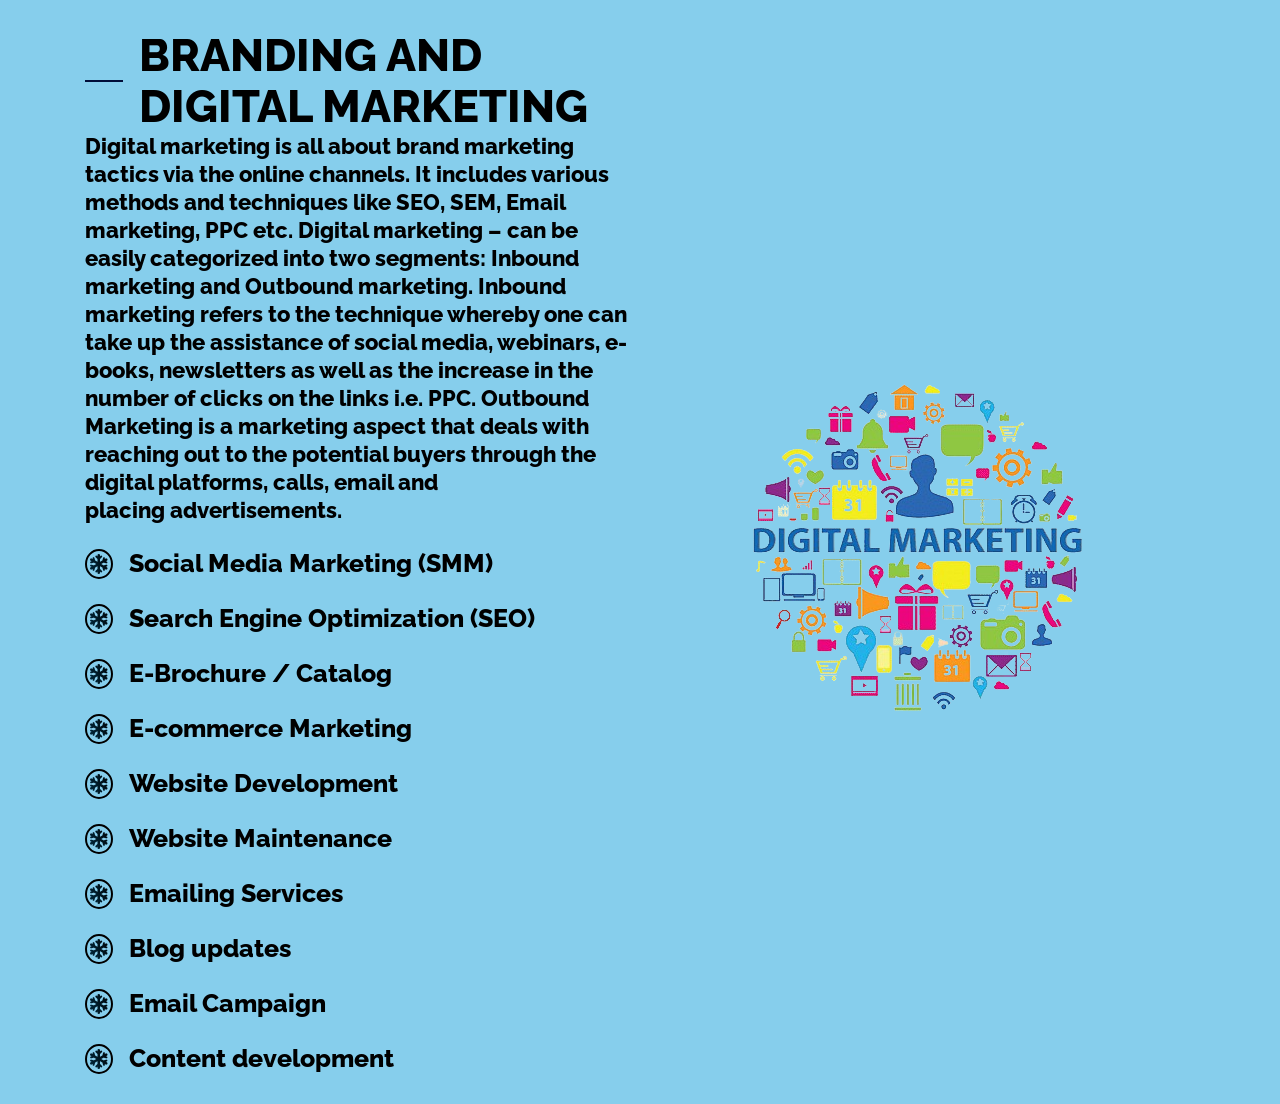
<file: apex solution/brand.html>
<!-- ====== 1.5. graphic design section ====== -->
<!DOCTYPE html>
<html lang="en">

<head>
    <meta charset="UTF-8">
    <meta name="viewport" content="width=device-width, initial-scale=1.0">
    <title>Apex Solution</title>
    <link rel="stylesheet" href="css/easy.css">
    <link rel="stylesheet" href="css/slick.min.css">
    <link rel="stylesheet" href="css/style.css">
    <link rel="stylesheet" href="css/responsive.css">
    <link rel="shortcut icon" href="Images/fave_icon.png" type="image/x-icon">

    <!-- font awesome cdn -->
    <link rel="stylesheet" href="https://cdnjs.cloudflare.com/ajax/libs/font-awesome/6.4.2/css/all.min.css"
        integrity="sha512-z3gLpd7yknf1YoNbCzqRKc4qyor8gaKU1qmn+CShxbuBusANI9QpRohGBreCFkKxLhei6S9CQXFEbbKuqLg0DA=="
        crossorigin="anonymous" referrerpolicy="no-referrer" />
</head>
<body>
    
<section class="graphic">
   <div class="container">
       <div class="graphic.data flex-sb">
        
           <div class="w-50" data-aos="fade-up">
           
               <div class="flex graphic-title">
                <hr>
    <h2>BRANDING AND DIGITAL MARKETING</h2>
</div>
<h4>Digital marketing is all about brand 
 marketing tactics via the online channels. It 
 includes various methods and techniques 
 like SEO, SEM, Email marketing, PPC etc.
 Digital marketing – can be easily categorized 
 into two segments: Inbound marketing and 
 Outbound marketing.
 Inbound marketing refers to the technique 
 whereby one can take up the assistance of 
 social media, webinars, e-books, newsletters 
 as well as the increase in the number of 
 clicks on the links i.e. PPC. 
 Outbound Marketing is a marketing aspect 
 that deals with reaching out to the potential 
 buyers through the digital platforms, calls, 
 email and placing advertisements.</h4>
                  
               <div class="flex gap-1 mt-15">
                <i class="fa-solid fa-snowflake"></i>
                   <h3>Social Media Marketing (SMM) 
 
                   </h3>
               </div>
               <div class="flex gap-1 mt-15">
                <i class="fa-solid fa-snowflake"></i>
                   <h3>Search Engine Optimization (SEO) 
                   </h3>
               </div>
               <div class="flex gap-1 mt-15">
                <i class="fa-solid fa-snowflake"></i>
                   <h3>E-Brochure / Catalog 
                   </h3>
               </div>
               <div class="flex gap-1 mt-15">
                <i class="fa-solid fa-snowflake"></i>
                   <h3> E-commerce Marketing 
                   </h3>
               </div>
               <div class="flex gap-1 mt-15">
                <i class="fa-solid fa-snowflake"></i>
                   <h3>Website Development 
                   </h3>
               </div>
               <div class="flex gap-1 mt-15">
                <i class="fa-solid fa-snowflake"></i>
                   <h3>Website Maintenance 
                   </h3>
               </div>
               <div class="flex gap-1 mt-15">
                <i class="fa-solid fa-snowflake"></i>
                   <h3>Emailing Services 
                   </h3>
               </div>
               <div class="flex gap-1 mt-15">
                <i class="fa-solid fa-snowflake"></i>
                   <h3>Blog updates  
                   </h3>
               </div>
               <div class="flex gap-1 mt-15">
                <i class="fa-solid fa-snowflake"></i>
                   <h3>Email Campaign  
                   </h3>
               </div>
               <div class="flex gap-1 mt-15">
                <i class="fa-solid fa-snowflake"></i>
                   <h3>Content development
                   </h3>
               </div>
           </div>
           <div class="graphic-imgs flex flex-center w-50" data-aos="fade-down">
               <div>
                   <figure>
                       <img src="Images/service/BRAND.png" alt="img">
                   </figure>
               </div>

               </div>
           </div>
       </div>
   </div>
</section>
</body>
</html>
</file>
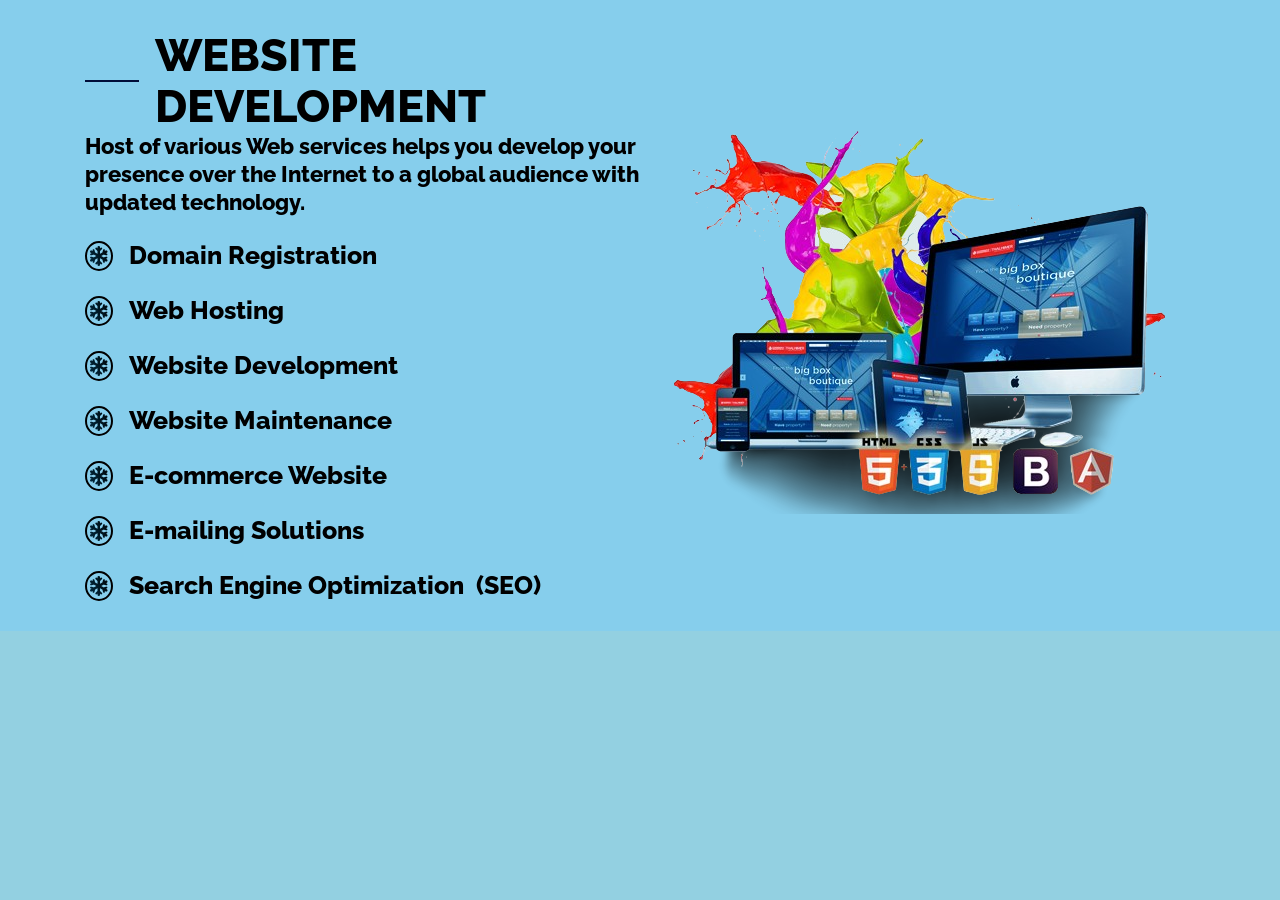
<file: apex solution/web.html>
<!-- ====== 1.5. website section ====== -->
<!DOCTYPE html>
<html lang="en">

<head>
    <meta charset="UTF-8">
    <meta name="viewport" content="width=device-width, initial-scale=1.0">
    <title>Apex Solution</title>
    <link rel="stylesheet" href="css/easy.css">
    <link rel="stylesheet" href="css/slick.min.css">
    <link rel="stylesheet" href="css/style.css">
    <link rel="stylesheet" href="css/responsive.css">
    <link rel="shortcut icon" href="Images/fave_icon.png" type="image/x-icon">

    <!-- font awesome cdn -->
    <link rel="stylesheet" href="https://cdnjs.cloudflare.com/ajax/libs/font-awesome/6.4.2/css/all.min.css"
        integrity="sha512-z3gLpd7yknf1YoNbCzqRKc4qyor8gaKU1qmn+CShxbuBusANI9QpRohGBreCFkKxLhei6S9CQXFEbbKuqLg0DA=="
        crossorigin="anonymous" referrerpolicy="no-referrer">
</head>
<body>
<section class="graphic">
   <div class="container">
       <div class="graphic.data flex-sb">
           <div class="w-50" data-aos="fade-up">
               <div class="flex graphic-title">
                   <hr>
                   <h2>WEBSITE DEVELOPMENT</h2>
               </div>
               <h4>Host of various Web services helps you develop your presence over the Internet to a global audience with updated technology.</h4>
               <div class="flex gap-1 mt-15">
                <i class="fa-solid fa-snowflake"></i>
                   <h3>Domain Registration
                   </h3>
               </div>
               <div class="flex gap-1 mt-15">
                <i class="fa-solid fa-snowflake"></i>
                   <h3>Web Hosting 
                   </h3>
               </div>
               <div class="flex gap-1 mt-15">
                <i class="fa-solid fa-snowflake"></i>
                   <h3>Website Development
                   </h3>
               </div>
               <div class="flex gap-1 mt-15">
                <i class="fa-solid fa-snowflake"></i>
                   <h3>Website Maintenance   
                   </h3>
               </div>
               <div class="flex gap-1 mt-15">
                <i class="fa-solid fa-snowflake"></i>
                   <h3>E-commerce Website 
                   </h3>
               </div>
               <div class="flex gap-1 mt-15">
                <i class="fa-solid fa-snowflake"></i>
                   <h3>E-mailing Solutions
                   </h3>
               </div>
               <div class="flex gap-1 mt-15">
                <i class="fa-solid fa-snowflake"></i>
                   <h3>Search Engine Optimization 
                    (SEO)
                   </h3>
               </div>
           </div>
           <div class="graphic-imgs flex flex-center w-50" data-aos="fade-down">
               <div>
                   <figure>
                       <img src="Images/service/web.png" alt="img">
                   </figure>
               </div>

               </div>
           </div>
       </div>
   </div>
</section>
</body>
</html>
</file>
<file: apex solution/css/easy.css>
/* flex class */
.flex {
    display: flex;
    align-items: center;
}

.flex-center {
    display: flex;
    align-items: center;
    justify-content: center;
}

.flex-sb {
    display: flex;
    align-items: center;
    justify-content: space-between;
}

.flex-start {
    align-items: flex-start !important;
    justify-content: flex-start !important;
}

.flex-end {
    justify-content: flex-end !important;
}

.flex-col {
    flex-direction: column !important;
}

.flex-right {
    align-items: right !important;
    justify-content: right;
}

.flex-wrap {
    display: flex;
    flex-wrap: wrap;
}

.gap-1 {
    gap: 1rem !important;
}

.gap-2 {
    gap: 1.5rem !important;
}

.gap-3 {
    gap: 3rem !important;
}

.p-0 {
    padding: 0;
}

.m-0 {
    margin: 0;
}

.p-relative {
    position: relative;
}

.mt-1 {
    margin-top: 1rem !important;
}

.mt-3 {
    margin-top: 3rem !important;
}

.mt-4 {
    margin-top: 4rem !important;
}

.mt-45 {
    margin-top: 4.5rem !important;
}

.mb-3 {
    margin-bottom: 3rem !important;
}

.text-center {
    text-align: center;
}

.w-16 {
    width: 16.66666667%;
}

.d-block {
    display: block;
}
</file>
<file: apex solution/css/style.css>
/* font family Raleway */

@import url('https://fonts.googleapis.com/css2?family=Belleza&family=Raleway:wght@100;200;300;400;500;600;700;800;900&display=swap');
/* font family Barlow */

@import url('https://fonts.googleapis.com/css2?family=Barlow:wght@100;200;300;400;500;600;700;800;900&display=swap');

/* ============= 01. Reset section ============= */

body,html{
overflow-x: hidden;
 scroll-behavior: smooth;
}

html,
div,
span,
applet,
object,
iframe,
h1,
h2,
h3,
h4,
h5,
h6,
p,
blockquote,
pre,
abbr,
acronym,
address,
big,
cite,
code,
del,
dfn,
em,
img,
ins,
kbd,
q,
s,
samp,
small,
strike,
strong,
sub,
sup,
tt,
var,
b,
u,
i,
center,
dl,
dt,
dd,
ol,
ul,
li,
fieldset,
form,
label,
legend,
table,
caption,
tbody,
tfoot,
thead,
tr,
th,
td,
article,
aside,
canvas,
details,
embed,
figure,
figcaption,
footer,
header,
hgroup,
menu,
nav,
output,
ruby,
section,
summary,
time,
mark,
audio,
video {
    margin: 0;
    padding: 0;
    border: 0;
    font-size: 100%;
}

/* HTML5 display-role reset for older browsers */

article,
aside,
details,
figcaption,
figure,
footer,
header,
hgroup,
menu,
nav,
section {
    display: block;
}

* {
    margin: 0;
    padding: 0;
    box-sizing: border-box;
}

ol,
ul {
    list-style: none;
}

blockquote,
q {
    quotes: none;
}

blockquote:before,
blockquote:after,
q:before,
q:after {
    content: "";
}

button:focus {
    outline: none;
}

table {
    border-collapse: collapse;
    border-spacing: 0;
}

select {
    -webkit-user-select: none;
    -moz-user-select: none;
    -ms-user-select: none;
    user-select: none;
}

select::-ms-expand {
    display: none;
}

label {
    font-weight: normal;
}

iframe {
    width: 100%;
}

/* ===== 02. Global Style ===== */
body {
    overflow-x: hidden;
}

h1 {
    font-size: 75px;
    font-weight: 800;
    line-height: 85px;
    font-family: "Raleway", sans-serif;
}

h2 {
    font-size: 45px;
    font-weight: 800;
    line-height: 51px;
    font-family: "Raleway", sans-serif;
}

h3 {
    font-size: 25px;
    font-weight: 800;
    line-height: 31px;
    font-family: "Raleway", sans-serif;
}

h4 {
    font-size: 22px;
    font-weight: 800;
    line-height: 28px;
    font-family: "Raleway", sans-serif;
}

h5 {
    font-size: 20px;
    font-weight: 600;
    line-height: 26px;
    font-family: "Raleway", sans-serif;
}

h6 {
    font-size: 14px;
    font-weight: 500;
    line-height: 20px;
    font-family: "Raleway", sans-serif;
}

p {
    font-size: 16px;
    font-weight: 400;
    line-height: 22px;
    font-family: "Barlow", sans-serif;
}

button {
    font-size: 16px;
    font-weight: 500;
    line-height: 22px;
    padding: 16px 38px 16px 38px;
    text-transform: capitalize;
    font-family: "Barlow", sans-serif;
}

a {
    font-size: 16px;
    font-weight: 500;
    line-height: 22px;
    text-transform: capitalize;
    font-family: "Barlow", sans-serif;
    text-decoration: none;
    transition: all 0.3s ease;
    color: #c9c3c3;
}

.container {
    max-width: 1320px;
    width: 100%;
    margin: 0 auto;
    padding-left: 15px;
    padding-right: 15px;
}



/* <!-- ====== 1.1. Header section ====== --> */



.header-index {
    background-image: url("../Images/bg/HOME.PNG");
    background-position: center center;
    background-size: cover;
}

header {
    padding: 20px 0;
}

.navbar {
    position: relative;
    display: flex;
    align-items: center;
    justify-content: space-between;
    padding: 0.5rem 15px;
    color: #002b67;
}

.container-nav {
    gap: 70px;
}

.navbar-logo {
    margin-right: 25px;
}

/* ======  hero section ====== */

.hero {
    background-image: url("../Images/bg/HOME.PNG");
    background-size: cover;
    background-position: center;
    background-repeat: no-repeat;
    padding: 172px 0 279px 0;
}

.hero h1 {
    color: #ffffff;
    letter-spacing: 3.75px;
    text-transform: uppercase;
}

.hero-social-icon {
    position: absolute;
    left: 0;
    top: 0;
    flex-direction: column !important;
    justify-content: flex-start !important;
}

.hero-social-icon a {
    padding: 16px 38px 16px 38px !important;
}

.hero-social-icon i {
    font-size: 26px;
    background: linear-gradient(0deg, #970404 0.5%, #ee6b5f 100%);
    -webkit-background-clip: text;
    -webkit-text-fill-color: transparent;
}

.hero-social-icon i:hover {
    background: linear-gradient(0deg, #e13939 0.5%, #e89b94 100%);
    -webkit-background-clip: text;
    -webkit-text-fill-color: transparent;
}

.hero-social-icon hr {
    display: block;
    margin-top: 68px;
    opacity: 1;
    color: #ffffff;
    width: 110px;
    rotate: 90deg;
}

.center-data {
    text-align: center;
    display: flex;
    flex-direction: column;
    align-items: center;
    gap: 1rem;
}

.hero-container {
    
    text-align: center;
    display:flex;
    flex-direction: column;
    align-items: center;
   
}

.hero h3 {
    color: #ffffff;
    text-transform: uppercase;
}

.center-btn{
    align-items: center;
    display: flex;
    gap: 1.5rem;
}

/* ====== End of hero section ====== */

/* ====== card section ====== */

.feature {
    background-color: #005f70;
    margin-top: -1px;
    position: relative;
}

.feature .flex {
    --bs-gutter-x: 1.5rem;
    --bs-gutter-y: 0;
    display: flex;
    margin-top: calc(-1 * var(--bs-gutter-y));
    margin-right: calc(-.5 * var(--bs-gutter-x));
}

.header-card {
    margin-top: -145px;
    display: flex;
    flex: 0 0 auto;
    width: 25%;
    padding-right: calc(var(--bs-gutter-x) * .5);
    padding-left: calc(var(--bs-gutter-x) * .5);
}

.header-card div {
    border-radius: 20px;
    background: linear-gradient(0deg, #047d8b 0%, #b1faec 100%);
    color: #ffffff;
    padding: 40px 30px;
    transition: all 0.4s ease;
}

.header-card div:hover {
    transform: scale(1.05);
    transition: all 0.4s ease;
}


.header-card .feature-img1 {
    width: 53px;
}
.header-card img {
    width: 60px;
}

.header-card h4 {
    width: 146px;
    letter-spacing: 1.1px;
    text-transform: uppercase;
    margin: 20px 0 12px 0;
}

/* ====== End of card section ====== */
.card {
    background: linear-gradient(0deg, #047d8b 0%, #b1faec 100%);
    width: 350px;
    border-radius: 10px;
    box-shadow: 0 4px 8px rgba(0, 0, 0, 0.1);
    overflow: hidden;
}
.card-body {
    background-color: white;
    padding: 20px;
    color: #333;
}

.card-body .contact-info {
    display: flex;
    align-items: center;
    margin-bottom: 10px;
}

.card-body .contact-info i {
    background: linear-gradient(0deg, #970404 0.5%, #ee6b5f 100%);
    color: white;
    border-radius: 50%;
    padding: 10px;
    font-size: 20px;
    margin-right: 15px;
}

.card-body .contact-info a {
    text-decoration: none;
    color: #333;
}

.card-body .contact-info span {
    flex: 1; /* Take remaining space */
}

.card-body .contact-info span a {
    text-decoration: none;
    color: #333;
}

.card-body .contact-info span a:hover {
    text-decoration: underline;
}

    .contact-share {
        display: inline-block;
        text-align: center;
        align-items: center;
        justify-content:space-around;
        font-family: Arial, sans-serif;
        height: 40vh;
        padding: 10px;
        border-radius: 10px;
        box-shadow: 0 0 10px rgba(0, 0, 0, 0.1);
    }

    .form-group {
        width: 100%;
        margin-bottom: 15px;
       
        
        }
.form-group select, 
        .form-group input{
            width: 100%;
            padding: 10px 20px;
            margin-bottom: 10px;
            border: 1px solid #ccc;
            border-radius: 5px;
            text-align: center;
            align-items: center;
            justify-content: center;
        }
        .whatsapp-button {
            align-items: center;
            justify-content: center;
            padding: 10px 20px;
            margin-bottom: 20px;
            background-color: #25D366;
            color: white;
            border: none;
            border-radius: 5px;
            cursor: pointer;
            text-decoration: none;
            text-align: center;
        }
        .whatsapp-button img {
            margin-right: 10px;
            align-items: center;
            justify-content: center;
            text-align: center;
        }
        
            .save-contact-button {
                align-items: center;
                justify-content: center;
                padding: 10px 10px;
                background-color: #ffffff;
                color: rgb(0, 0, 0);
                border: none;
                border-radius: 5px;
                cursor: pointer;
                text-decoration: none;
                text-align: center;
            }

/* ====== End of logoipsum section ====== */

/* ====== About us section ====== */

.about {
    background: #0493b0;
    padding: 100px 0;
}

.about-data {
    display: flex;
    margin-top: calc(-1 * var(--bs-gutter-y));
    margin-right: calc(-.5 * var(--bs-gutter-x));
    margin-left: calc(-.5 * var(--bs-gutter-x));
}

.about hr {
    opacity: 1.25;
    height: 1px;
    color: #ffffff;
    width: 60px;
    border: 1px solid;
}

.w-50 {
    flex: 0 0 auto;
    width: 50%;
}

.about-title {
    gap: 1rem;
}

.about-data h2 {
    margin: 20px 0;
    color: #ffffff;
}

.about h5 {
    color: #ffffff;
    font-weight: 400;
    font-family: "Barlow", sans-serif;
}

.about p {
    color: #ffffff;
}

.about i {
    border: 2px solid #fa982f;
    border-radius: 50%;
    padding: 3px;
    font-size: 20px;
    background: linear-gradient(66.75deg,  #f54a48 0.87%, #e2bb1e 100%);
    -webkit-background-clip: text;
    -webkit-text-fill-color: transparent;
}

.about-data a {
    padding: 16px 38px 16px 38px !important;
}

.mt-15 {
    margin-top: 1.5rem !important;
}

.mt-30 {
    margin-top: 3rem !important;
}
.about-imgs {
    position: relative;
    background-size: contain;
    background-position: center;
    background-repeat: no-repeat;
}

.about-imgs figure {
    background: linear-gradient(42deg, #00063b 0.01%, #05004a6b 100%);
    width: fit-content;
    clip-path: circle(45% at 50% 50%);
    transition: all 0.8s ease;
}

.about-imgs figure:hover {
    transform: scale(1.05);
    transition: all 0.8s ease;
}

.about-imgs img {
    width: 85%;
    display: block;
    margin: auto;
    clip-path: circle(48% at 50% 50%);
}

.ab-count {
    flex-direction: column;
    text-align: center;
    background: linear-gradient(180deg, #ff7527 0%, #fabf28 100%);
    color: #ffffff;
    position: absolute;
    bottom: -18px;
    left: 118px;
    z-index: 11;
    border-radius: 50%;
    width: 175px;
    height: 175px;
}

.ab-count h2 {
    margin: 0;
}

.about-hr {
    color: #ffffff;
    position: absolute;
    right: -50px;
    bottom: 25px;
    rotate: -90deg;
}

.about-hr hr {
    opacity: 1.25;
    height: 1px;
    color: #ffffff;
    width: 60px;
    border: 1px solid;
}

.ab-count p {
    letter-spacing: 1px;
    text-transform: uppercase;
    font-weight: 600;
}

.about-hr h6 {
    letter-spacing: 3.72px;
    text-transform: uppercase;
}

/* ====== End of About us section ====== */


/* ====== Services section ====== */
.service-1 {
    background-color: #054656;
    padding: 120px 0;
}


.service-data {
    display: flex;
    flex-wrap: wrap;
}

.service-1 h5 {
    color: #ffffff;
    letter-spacing: 1px;
    text-transform: uppercase;
}

.service-1 h2 {
    color: #ffffff;
}

.service-1 .col-lg-8 p {
    padding: 0 221px 0 0;
}

.service-1 p {
    color: #ffffff;
    position: relative;
    margin-bottom: 15px;
}

.service-1 .service-hr1 {
    opacity: 1.25;
    height: 1px;
    color: #ffffff;
    width: 60px;
    border: 1px solid;
}

.service-1 hr {
    width: 100%;
    opacity: 1.25;
    height: 1px;
    color: #022b34;
    border: 1px solid;
}

.service-1 .btn_hover2 {
    padding: 15px 30px;
    border: 1px solid #8edeea;
}

.service-card {
    border: 1px solid #75d2e4;
    background: linear-gradient(11deg, #0b7491 0.01%, #8ec9d9 100%);
    box-shadow: 8px 18px 30px 0px rgba(0, 0, 0, 0.2);
    padding: 20px 16px 25px 29px;
    width: 80%;
}

.service-card:hover {
    transform: scale(1.05) !important;
    transition: all 0.4s ease !important;
}

.service-card a {
    color: #d3c9c1;
    display: flex;
    align-items: center;
    gap: 5px;
}

.service-card a:hover {
    font-weight: 700;
    color: #ffffff;
    gap: 8px;
}

.service-card h3 {
    margin: 20px 0;
    color: #ffffff;
    letter-spacing: 1.25px;
}

.service-card img {
    object-fit: cover;
    margin: auto;
    display: block;
}

.service-card figure {
    background: #ffffff;
    box-shadow: 10px 17px 28px 0px rgba(0, 0, 0, 0.3);
    border-radius: 10px;
    padding: 12px;
    width: 124px;
    height: 85px;
    display: flex;
}

.service-card img[alt="slider1"] {
    width: 60px;
}

.service-card img[alt="slider2"] {
    width: 60px;
}

.service-card img[alt="slider3"] {
    width: 60px;
}
.service-card img[alt="slider4"] {
    width: 60px;
}

/* ====== End of Services section ====== */
/*====read more service section=====*/
.graphic {
    background: #86ceec;
    padding: 30px 0;
}

.graphic-data {
    display: flex;
    margin-top: calc(-1 * var(--bs-gutter-y));
    margin-right: calc(-.5 * var(--bs-gutter-x));
    margin-left: calc(-.5 * var(--bs-gutter-x));
}

.graphic hr {
    opacity: 1.25;
    height: 1px;
    color: #000d38;
    width: 60px;
    border: 1px solid;
}

.w-50 {
    flex: 0 0 auto;
    width: 50%;
}
.graphic p {
    color: #000d38;
    font-weight: 400;
    font-family: "Barlow", sans-serif;

}
.graphic-title {
    gap: 1rem;
}

.graphic-data {
    margin: 20px 0;
    color: #020000;
}

.graphic h5 {
    color: #000000;
    font-weight: 400;
    font-family: "Barlow", sans-serif;
}

.graphic i {
    border: 2px solid #000000;
    border-radius: 50%;
    padding: 3px;
    font-size: 20px;
    background: linear-gradient(66.75deg,  #002e45 0.87%, #000000 100%);
    -webkit-background-clip: text;
    -webkit-text-fill-color: transparent;
}

.graphic-data a {
    padding: 16px 38px 16px 38px !important;
}

.mt-15 {
    margin-top: 1.5rem !important;
}

.mt-30 {
    margin-top: 3rem !important;
}
.graphic.imgs {
    position: relative;
    background-size: contain;
    background-position: center;
    background-repeat: no-repeat;
}
.graphic.imgs figure {
    background: linear-gradient(42deg, #00063b 0.01%, #05004a6b 100%);
    width: 100%; 
    transition: all 0.8s ease;
}

.graphic.imgs figure:hover {
    transform: scale(1.05);
    transition: all 0.8s ease;
}

.graphic.imgs img {
    width: 200px;
    display: block;
    margin: auto;

}

/* ====== End of read more service section ====== */

/* ====== How we work section ====== */

.work {
    background-image: url("../Images/bg/work-bg");
    background-size: cover;
    background-position: center center;
    padding: 120px 0;
    margin-top: -2px;
}

.work h5 {
    letter-spacing: 1px;
}

.work-para {
    color: #ffffff;
    padding: 0 290px;
}

.work-line {
    background-image: url("../Images/bg/work-line.png");
    background-size: 100% 100%;
    background-position: center;
    min-height: 242px;
    background-repeat: no-repeat;
    margin: 146px 25px 146px 25px;
}

.work-line div {
    position: absolute;
    border-radius: 50%;
    background: linear-gradient(#99eaec 0% ,#01323a 100%);
    color: #ffffff;
    display: flex;
    flex-direction: column;
    justify-content: center;
    gap: 10px;
    padding: 18px 0 32px 34px;
}

.work-line div:first-child {
    top: -66px;
    left: -30px;
    width: 196px;
    min-height: 196px;
}

.work-line div:nth-child(2) {
    bottom: -70px;
    left: 260px;
    width: 180px;
    min-height: 180px;
}

.work-line div:nth-child(3) {
    right: 260px;
    top: -66px;
    width: 196px;
    min-height: 196px;
}

.work-line div:last-child {
    right: -49px;
    bottom: -70px;
    width: 180px;
    min-height: 180px;
}

.work-hr {
    color: #ffffff;
    position: absolute;
    left: -50px;
    rotate: -90deg;
   
}    

.work-hr h6 {
    letter-spacing: 3.72px;
    text-transform: uppercase;
}

.work-hr hr {
    opacity: 1.25;
    height: 1px;
    color: #ffffff;
    width: 60px;
    border: 1px solid;
}

.work .btn_hover2 {
    padding: 15px 30px;
}

/*===form====*/

*{
    padding: 0;
    margin: 0;
    box-sizing: border-box;
}
body{
    font-family: 'outfit';
    background-color:#93d0e1
}
.contact-left-title h2{
    font-weight: 600;
    color: #c45b59;
    font-size: 40px;
    margin-bottom: 5px;
}

.contact-container{
    height: 100%;
    display: flex;
    align-items: center;
    justify-content: space-evenly;
}
.contact-left{
    display: flex;
    flex-direction: column;
    align-items: start;
    gap: 20px;
}
.contact-left-title hr{
    text-align: end;
    border: none;
    width: 150px;
    height: 5px;
    background-color: #c45b59;
    border-radius: 10px;
    margin-bottom: 20px;

}
.contact-inputs{
    width: 400px;
    height: 50px;
    border: none;
    outline: none;
    padding-left: 25px;
    font-weight: 500;
    color: #666666;
    border-radius: 50px;
}

.contact-left textarea{
    height: 140px;
    padding-top: 15px;
    border-radius: 20px;
}

.contact-inputs:focus{
    border: 2px solid #c45b59;
}

.contact-inputs::placeholder{
    color: #d89393;

}

.contact-left button{
    display: flex;
    align-items: center;
    padding: 15px 30px;
    font-size: 16px;
    color: white;
    gap: 10px;
    border: none;
    border-radius: 50px;
    background: linear-gradient(270deg,#e68888,#b83f3f);
    cursor: pointer;
}

.contact-left button img{
    height: 15px;
}
/* ====== 1.14. Footer section ====== */

.footer {
    position: fixed;
    bottom: 0;
    left: 0;
    width: 100%;
    text-align: center;
    z-index: 1;
}

.footer-menu {
    box-shadow: 0 1px 4px rgba(0, 0, 0, 0.3), 0 0 40px rgba(255, 251, 251, 0.1) inset;
    width: 100%;
    height: auto;
    padding: 0px;
    margin: 0;
    list-style-type: none;
    overflow: auto;
    position: relative;
    background: rgb(1, 60, 58);
    /* border-radius: 20px 20px 0 0; */
    display: flex;

    background-image: linear-gradient(to right, white, white), linear-gradient(to right, white, white), linear-gradient(to right, rgba(0, 0, 20, .50), rgba(255, 255, 255, 0)), linear-gradient(to left, rgba(0, 0, 20, .50), rgba(255, 255, 255, 0));
    /* Shadows */
    /* Shadow covers */
    background-position: left center, right center, left center, right center;
    background-repeat: no-repeat;
    background-color: white;
    background-size: 20px 100%, 20px 100%, 20px 100%, 20px 100%;
    background-attachment: local, local, scroll, scroll;
}

.footer-menu li {
    flex: 1;
    min-width: 80px;
}

.footer-menu .footer-menu-link {
    display: inline-block;
    width: 100%;
    text-align: center;
    padding: 6px;
    box-sizing: border-box;
    color: #555555;
}

.footer-menu .footer-menu-icon {
    font-size: 24px;
    margin-bottom: 10px;
    color: var(--theme-color);
}

.footer-menu .footer-menu-text {
    font-size: 12px;
}


.copyright {
    background: #005f70;
    color: #ffffff;
    padding: 80px 0;
}

.copyright a {
    color: #ffffff;
}
/* ====== End of Footer section ====== */
/* button back to top */

#backToTopBtn {
    position: fixed;
    bottom: 20px;
    right: 30px;
    border: none;
    padding: 17px 20px;
    border-radius: 10px;
    transition: all 0.3s ease;
    color: #022f48;
    cursor: pointer;
    z-index: 999999999999;
}

#backToTopBtn:hover {
    color: #000000;
}

/* scrollbar full website */

::-webkit-scrollbar {
    width: 10px;
}

::-webkit-scrollbar-thumb {
    background: linear-gradient(42deg, #c60404 0.01%,  #e3af79 100%);
    border-radius: 5px;
}
</file>
<file: apex solution/css/responsive.css>
@media screen and (max-width: 1400px) {
    .container {
        max-width: 1140px;
    }

}

@media screen and (max-width: 1200px) {
    .container {
        max-width: 960px;
    }
}



@media screen and (max-width: 768px) {
    .container {
        max-width: 757px;
    }

    .hero-social-icon {
        position: relative;
        flex-direction: row !important;
        justify-content: center !important;
    }

    .hero-social-icon hr {
        display: none;
    }
}

@media screen and (max-width: 960px) {

    /* global style */
    h1 {
        font-size: 60px;
        font-weight: 800;
        line-height: 66px;
    }

    h2 {
        font-size: 34px;
        font-weight: 800;
        line-height: 48px;
    }

    h3 {
        font-size: 18px;
        font-weight: 600;
        line-height: 24px;
    }

    h4 {
        font-size: 16px;
        font-weight: 700;
        line-height: 22px;
    }

    h5 {
        font-size: 14px;
        font-weight: 500;
        line-height: 20px;
    }

    h6 {
        font-size: 12px;
        font-weight: 500;
        line-height: 18px;
    }

    p {
        font-size: 14px;
        font-weight: 400;
        line-height: 20px;
    }

    button {
        font-size: 14px;
        font-weight: 400;
        line-height: 18px;
        padding: 14px 30px 14px 30px;
    }

    a {
        font-size: 14px;
        font-weight: 400;
        line-height: 18px;
        padding: 14px 30px 14px 30px !important;
    }

    .h2_margin {
        margin: 13px 0;
    }

    .container {
        max-width: 757px;
    }

    /* ====== index.html ====== */
    
    .about {
        padding: 70px 0px;
    }
    .ab-count {
        width: 120px;
        height: 120px;
    }

    .ab-count h2 {
        width: 25px;
    } 
    .about-hr {
      position: absolute;
    right: -10px;
    bottom: -60px;
    rotate: 360deg;  

    }
    .about-imgs {
      margin-bottom: 40px;
  }
    
    .service-1 {
        padding: 70px 0;
    }

    .service-1 .flex-column {
        flex-wrap: wrap;
    }

    .service-card {
        width: 100%;
        height: 50%;
        border-radius: 10%;
    }
.service-card h3{
  width: 50%;
}
    .service-1 .s-card {
        flex-wrap: wrap;
       
    }

    .service-card img[alt="slider1"] {
        width: 85px;
    }

    .service-card img[alt="slider2"] {
        width: 62px;
    }

    .service-card img[alt="slider3"] {
        width: 52px;
    }
    .service-page {
      padding: 70px 0 50px 0;
  }

    .work {
        padding: 70px 0;
    }

    .work-para {
        padding: 0 95px;
    }

    .work-hr{
   right: -400px;
    }

    .work-line div:first-child {
      width: 185px;
      min-height: 185px;
     
  }
  .work-line div:nth-child(2) {
    width: 170px;
    min-height: 170px;
   
}

.work-line div:nth-child(3) {
    width: 185px;
    min-height: 185px;
    
}

.work-line div:last-child {
    width: 170px;
    min-height: 170px;
    
}

.flex-sb {
  flex-wrap: wrap;
}

.w-50 {
  width: 100%;
}
.section-names{
  width:20px;
  display: flex;
}
}
@media screen and (max-width: 630px) {
    .header-card {
        width: 100%;
        margin: 0;
    }

    .service-data .w-66,
    .service-data .w-33,

    
    .service-card {
        width: 100%;
    }

    .work-para {
        padding: 0 10px;
    }

    .work-line {
        background-image: none;
    }

    .work-line div {
        position: relative;
        padding: 0;
        text-align: center;
    }

    .work-line h4 {
        padding: 0 17px;
    }

    .work-line div:first-child {
        top: 20px;
        left: 0;
    }

    .work-line div:nth-child(2) {
        top: 20px;
        left: 20px;
    }

    .work-line div:nth-child(3) {
        left: 0;
        top: 20px;
    }

    .work-line div:last-child {
        top: 20px;
        left: 0;
    }

    .work-line {
        margin: 25px 25px 53px 25px;
    }

    .work-line div {
        width: 170px !important;
        min-height: 170px !important;
    }
}

@media screen and (max-width: 500px) {

    /* global style */
    h1 {
        font-size: 40px;
        font-weight: 700;
        line-height: 46px;
    }

    h2 {
        font-size: 30px;
        font-weight: 700;
        line-height: 36px;
    }

    h3 {
        font-size: 18px;
        font-weight: 600;
        line-height: 22px;
    }

    h4 {
        font-size: 16px;
        font-weight: 600;
        line-height: 22px;
    }

    h5 {
        font-size: 16px;
        font-weight: 500;
        line-height: 20px;
    }

    h6 {
        font-size: 14px;
        font-weight: 500;
        line-height: 20px;
    }

    p {
        font-size: 10px;
        font-weight: 400;
        line-height: 20px;
    }

    button {
        font-size: 14px;
        font-weight: 400;
        line-height: 20px;
        padding: 12px 26px 12px 26px;
    }

    a {
        font-size: 14px;
        font-weight: 400;
        line-height: 20px;
        padding: 12px 26px 12px 26px !important;
    }

}


@media screen and (max-width: 480px) {
    .hero {
        padding: 44px 0 82px 0;
    }

    /* global style */
    h1 {
        font-size: 40px;
        font-weight: 700;
        line-height: 46px;
    }

    h2 {
        font-size: 30px;
        font-weight: 700;
        line-height: 36px;
    }

    h3 {
        font-size: 18px;
        font-weight: 600;
        line-height: 22px;
    }

    h4 {
        font-size: 16px;
        font-weight: 600;
        line-height: 22px;
    }

    h5 {
        font-size: 16px;
        font-weight: 500;
        line-height: 20px;
    }

    h6 {
        font-size: 14px;
        font-weight: 500;
        line-height: 20px;
    }

    p {
        font-size: 14px;
        font-weight: 400;
        line-height: 20px;
    }

    button {
        font-size: 14px;
        font-weight: 400;
        line-height: 20px;
        padding: 12px 26px 12px 26px;
    }

    a {
        font-size: 14px;
        font-weight: 400;
        line-height: 20px;
        padding: 12px 26px 12px 26px !important;
    }
}
@import url('https://fonts.googleapis.com/css2?family=Nunito:wght@200;300;400;600;700;800&amp;display=swap');

*,
*:before,
*:after {
  -moz-box-sizing: border-box;
  -webkit-box-sizing: border-box;
  box-sizing: border-box;
}

body {
  margin: 0;
}

.wk-desk-1 {
  width: 8.333333%;
}

.wk-desk-2 {
  width: 16.666667%;
}

.wk-desk-3 {
  width: 25%;
}

.wk-desk-4 {
  width: 33.333333%;
}

.wk-desk-5 {
  width: 41.666667%;
}

.wk-desk-6 {
  width: 50%;
}

.wk-desk-7 {
  width: 58.333333%;
}

.wk-desk-8 {
  width: 66.666667%;
}

.wk-desk-9 {
  width: 75%;
}

.wk-desk-10 {
  width: 83.333333%;
}

.wk-desk-11 {
  width: 91.666667%;
}

.wk-desk-12 {
  width: 100%;
}

@media (max-width: 1024px) {
  .wk-ipadp-1 {
    width: 8.333333%;
  }

  .wk-ipadp-2 {
    width: 16.666667%;
  }

  .wk-ipadp-3 {
    width: 25%;
  }

  .wk-ipadp-4 {
    width: 33.333333%;
  }

  .wk-ipadp-5 {
    width: 41.666667%;
  }

  .wk-ipadp-6 {
    width: 50%;
  }

  .wk-ipadp-7 {
    width: 58.333333%;
  }

  .wk-ipadp-8 {
    width: 66.666667%;
  }

  .wk-ipadp-9 {
    width: 75%;
  }

  .wk-ipadp-10 {
    width: 83.333333%;
  }

  .wk-ipadp-11 {
    width: 91.666667%;
  }

  .wk-ipadp-12 {
    width: 100%;
  }
}

@media (max-width: 768px) {
  .wk-tab-1 {
    width: 8.333333%;
  }

  .wk-tab-2 {
    width: 16.666667%;
  }

  .wk-tab-3 {
    width: 25%;
  }

  .wk-tab-4 {
    width: 33.333333%;
  }

  .wk-tab-5 {
    width: 41.666667%;
  }

  .wk-tab-6 {
    width: 50%;
  }

  .wk-tab-7 {
    width: 58.333333%;
  }

  .wk-tab-8 {
    width: 66.666667%;
  }

  .wk-tab-9 {
    width: 75%;
  }

  .wk-tab-10 {
    width: 83.333333%;
  }

  .wk-tab-11 {
    width: 91.666667%;
  }

  .wk-tab-12 {
    width: 100%;
  }
}

@media (max-width: 500px) {
  .wk-mobile-1 {
    width: 8.333333%;
  }

  .wk-mobile-2 {
    width: 16.666667%;
  }

  .wk-mobile-3 {
    width: 25%;
  }

  .wk-mobile-4 {
    width: 33.333333%;
  }

  .wk-mobile-5 {
    width: 41.666667%;
  }

  .wk-mobile-6 {
    width: 50%;
  }

  .wk-mobile-7 {
    width: 58.333333%;
  }

  .wk-mobile-8 {
    width: 66.666667%;
  }

  .wk-mobile-9 {
    width: 75%;
  }

  .wk-mobile-10 {
    width: 83.333333%;
  }

  .wk-mobile-11 {
    width: 91.666667%;
  }

  .wk-mobile-12 {
    width: 100%;
  }
}
@media screen and (max-width: 960px){
* {
  padding: 0;
  margin: 0;
  box-sizing: border-box;
}

body {
  font-family: 'Outfit', sans-serif;
  background-color: #93d0e1;
}

.contact-left-title h2 {
  font-weight: 600;
  color: #c45b59;
  font-size: 40px;
  margin-bottom: 5px;
}

.contact-container {
  min-height: 100vh;
  display: flex;
  align-items: center;
  justify-content: space-evenly;
  padding: 20px;
}

.contact-left {
  display: flex;
  flex-direction: column;
  align-items: start;
  gap: 20px;
  width: 100%;
}

.contact-left-title {
  width: 100%;
  text-align: center;
}

.contact-left-title hr {
  margin: 0 auto;
  border: none;
  width: 150px;
  height: 5px;
  background-color: #c45b59;
  border-radius: 10px;
  margin-bottom: 20px;
}

.contact-inputs {
  width: 100%;
  max-width: 400px;
  height: 50px;
  border: none;
  outline: none;
  padding-left: 25px;
  font-weight: 500;
  color: #666666;
  border-radius: 50px;
}

.contact-left textarea {
  height: 140px;
  padding-top: 15px;
  border-radius: 20px;
}

.contact-inputs:focus {
  border: 2px solid #c45b59;
}

.contact-inputs::placeholder {
  color: #d89393;
}

.contact-left button {
  display: flex;
  align-items: center;
  justify-content: center; /* Center the text */
  padding: 15px 30px;
  font-size: 16px;
  color: white;
  gap: 10px;
  border: none;
  border-radius: 50px;
  background: linear-gradient(270deg, #e68888, #b83f3f);
  cursor: pointer;
}

.contact-left button img {
  height: 15px;
}

.contact-right img {
  max-width: 100%;
  height: auto;
  display: block;
}
}

@media (max-width: 768px) {
  .contact-container {
      flex-direction: column;
      align-items: center;
      padding: 20px;
  }

  .contact-left, .contact-right {
      width: 100%;
      text-align: center;
  }

  .contact-left {
      display: grid;
      grid-template-columns: 1fr 1fr;
      gap: 20px;
  }

  .contact-left-title {
      grid-column: span 2;
  }

  .contact-left input:nth-of-type(odd),
  .contact-left input:nth-of-type(even),
  .contact-left textarea,
  .contact-left button {
      grid-column: span 2;
  }

  .contact-inputs {
      max-width: none;
  }
}

@media (max-width: 600px) {
  .contact-left {
      display: grid;
      grid-template-columns: 1fr 1fr;
      gap: 20px;
  }

  .contact-left-title {
      grid-column: span 2;
  }

  .contact-left input:nth-of-type(odd),
  .contact-left input:nth-of-type(even),
  .contact-left textarea,
  .contact-left button {
      grid-column: span 2;
  }

  .contact-inputs {
      max-width: none;
  }
}


@media (max-width: 960px) {
  .work-para {
      padding: 0 20px;
  }

  .work-line {
      margin: 80px 10px;
      min-height: auto;
  }

  .work-line div {
      position: static;
      margin-bottom: 20px;
      width: 100%;
      min-height: auto;
      padding: 10px 0;
  }

  .work-hr {
      transform: none;

    }

  .work-hr hr {
      width: 10%;
      
}
}

@media screen and (max-width: 960px) {
  .container {
      max-width: 925px;
  }

  .feature .flex {
      flex-wrap: wrap;
  }

  .header-card {
      width: 50%;
  }

  .header-card:nth-child(3),
  .header-card:nth-child(4) {
      margin: 0;
  }

  .feature h4 {
      width: 100%;
      margin: 19px 0 15px 0;
  }
}

@media (max-width: 960px) {
  .graphic-data {
      flex-direction: column;
      align-items: center;
      text-align: center;
  }

  .w-50 {
      width: 95%;
  }

  .graphic-title {
      justify-content: center;
  }

  .graphic hr {
      margin: auto;
  }

  .graphic-imgs figure {
     display: none;
  }
}

@media (max-width: 768px) {
  .card {
      max-width: 100%; /* Full width for smaller screens */
      border-radius: 5px; /* Smaller border radius for smaller screens */
      box-shadow: none; /* Remove shadow for a cleaner look */
  }

  .card-body {
      padding: 5px; /* Reduce padding for smaller screens */
  }

  .card-body .contact-info {
      align-items: flex-start; /* Align items to the start */
  }

  .card-body .contact-info i {
      margin-bottom: 2px; /* Space between icon and text */
  }

  .card-body .contact-info span a,
  .card-body .contact-info span {
      text-align: left; /* Align text to the left */
      align-items: flex-start;
  }
}
</file>
